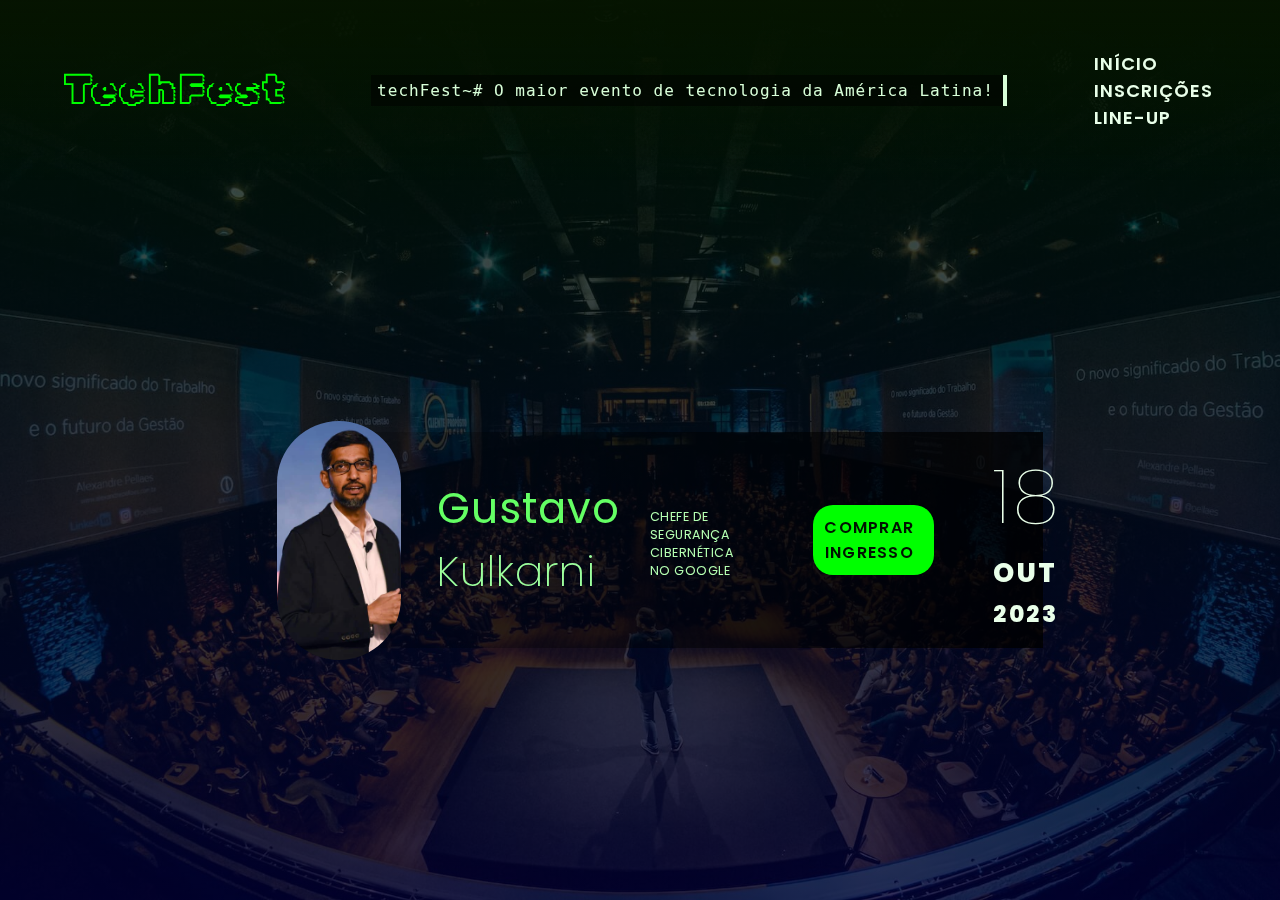
<file: Tecnologia/index.html>
<!DOCTYPE html>
<html lang="pt-BR">
<head>
    <meta charset="UTF-8">
    <meta name="viewport" content="width=device-width, initial-scale=1.0">
    <title>TechFest</title>
    <link rel="stylesheet" href="style.css">
    
    <!-- Fontes -->
    <link href="https://fonts.googleapis.com/css2?family=Poppins:ital,wght@0,100;0,200;0,300;0,400;0,500;0,600;0,700;0,800;0,900;1,100;1,200;1,300;1,400;1,500;1,600;1,700;1,800;1,900&display=swap" rel="stylesheet">
    <link rel="stylesheet" href="https://fonts.googleapis.com/css2?family=Roboto+Mono">
    <link rel="stylesheet" href="https://fonts.googleapis.com/css2?family=Borel&family=Noto+Sans+Display:ital,wght@0,100;0,200;0,300;0,400;0,500;0,600;0,700;0,800;0,900;1,100;1,200;1,300;1,400;1,500;1,600;1,700;1,800;1,900&display=swap">
    <link href="https://fonts.googleapis.com/css2?family=Rubik+Iso&display=swap" rel="stylesheet">
</head>
<body>
    <header>
        <div class="header-content">
            <h1 class="header-title"><b>Tech</b>Fest</h1>
            <h3 class="header-description"><b>techFest~#</b> O maior evento de tecnologia da América Latina!</h3>
            <nav class="header-navigation">
                <ul class="header-navigation-list">
                    <li><a href="index.php">Início</a></li>
                    <li><a href="tecnologia.php">Inscrições</a></li>
                    <li><a href="contato.php">Line-Up</a></li>
                </ul>
            </nav>
        </div>
        <main>
            <div class="main-content">
                <div class="img-div">
                    <img src="img/img1.png" alt="Ministrante Sergio Alencar.">
                </div>
                <h1 class="img-title"><b>Gustavo</b> Kulkarni</h1>
                <h2 class="img-job">Chefe de Segurança cibernética no google</h2>
                
                <div class="button">
                    <button class="button-ingresso">Comprar Ingresso</button>
                </div>
                <h1 class="img-date"><b class="img-date-b2">18</b> OUT <b class="img-date-b1">2023</b></h1>
            </div>
        </main>
    </header>
</body>
</html>
</file>
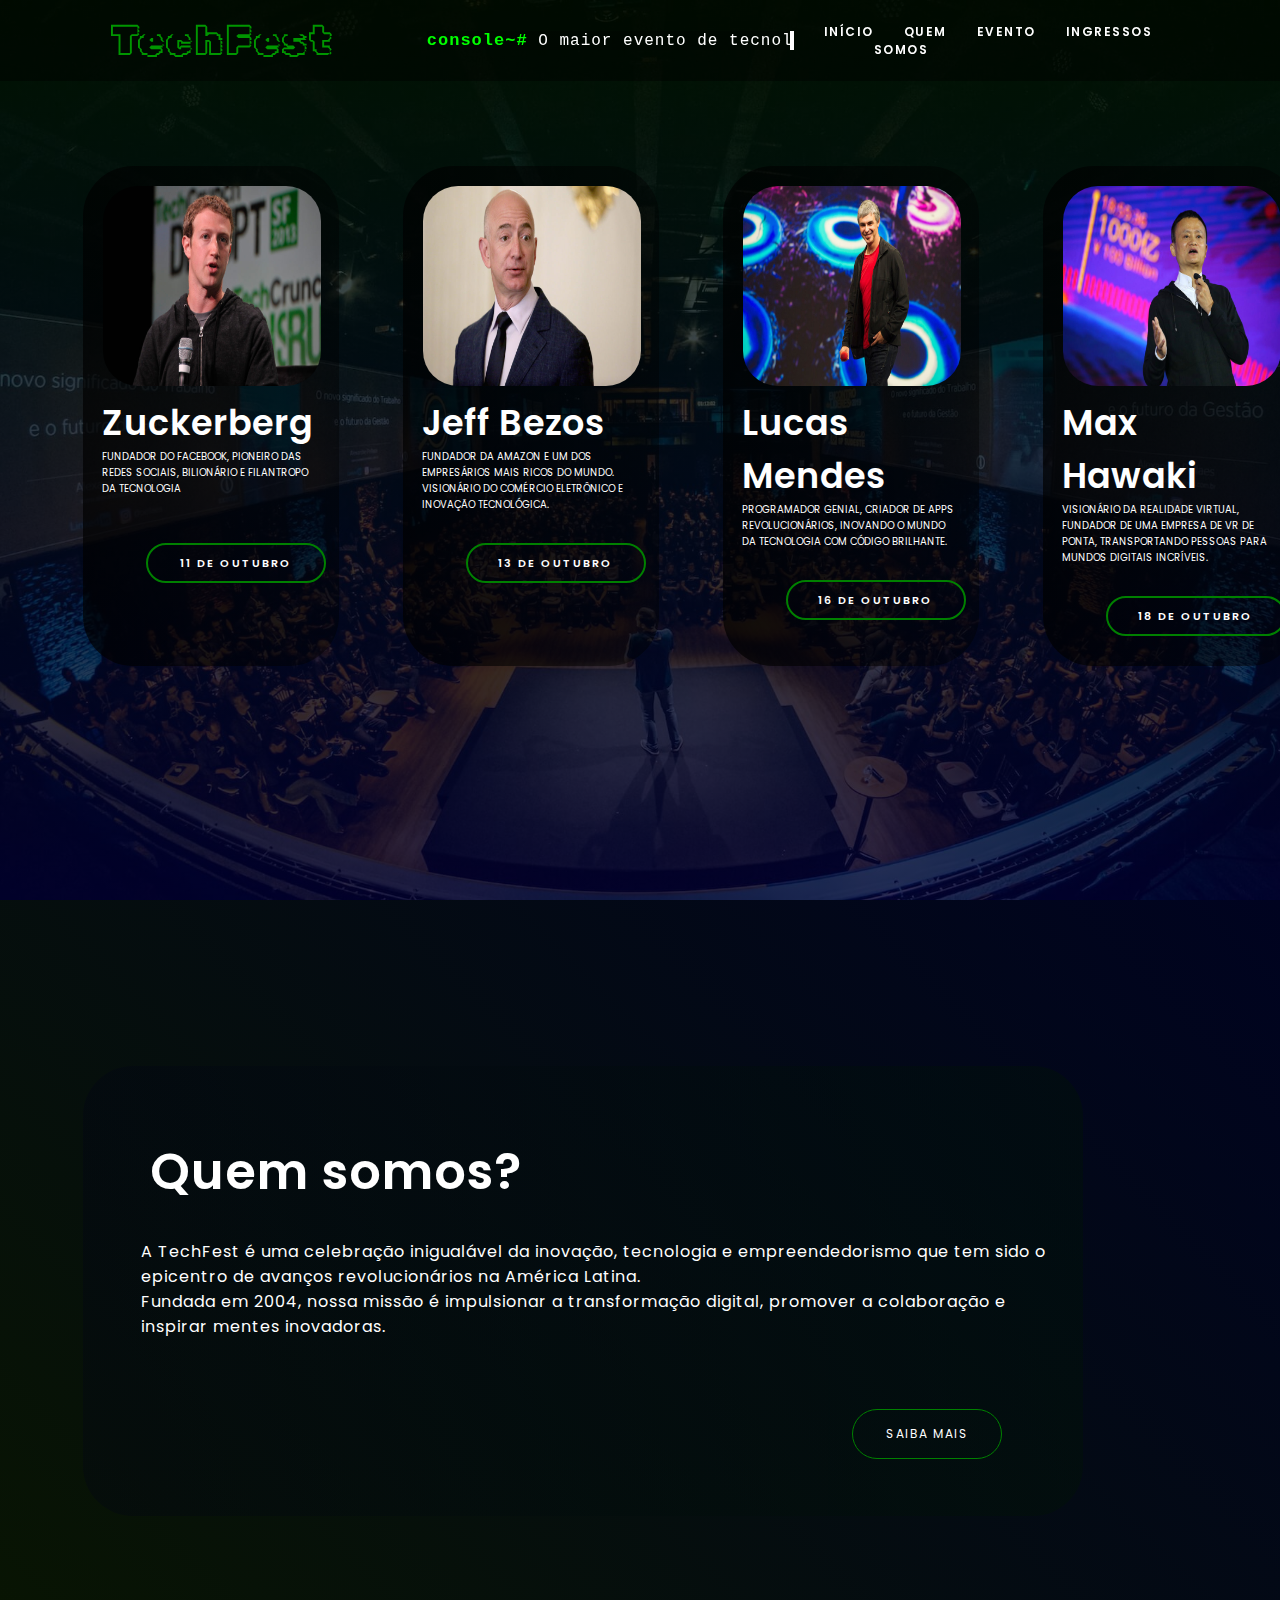
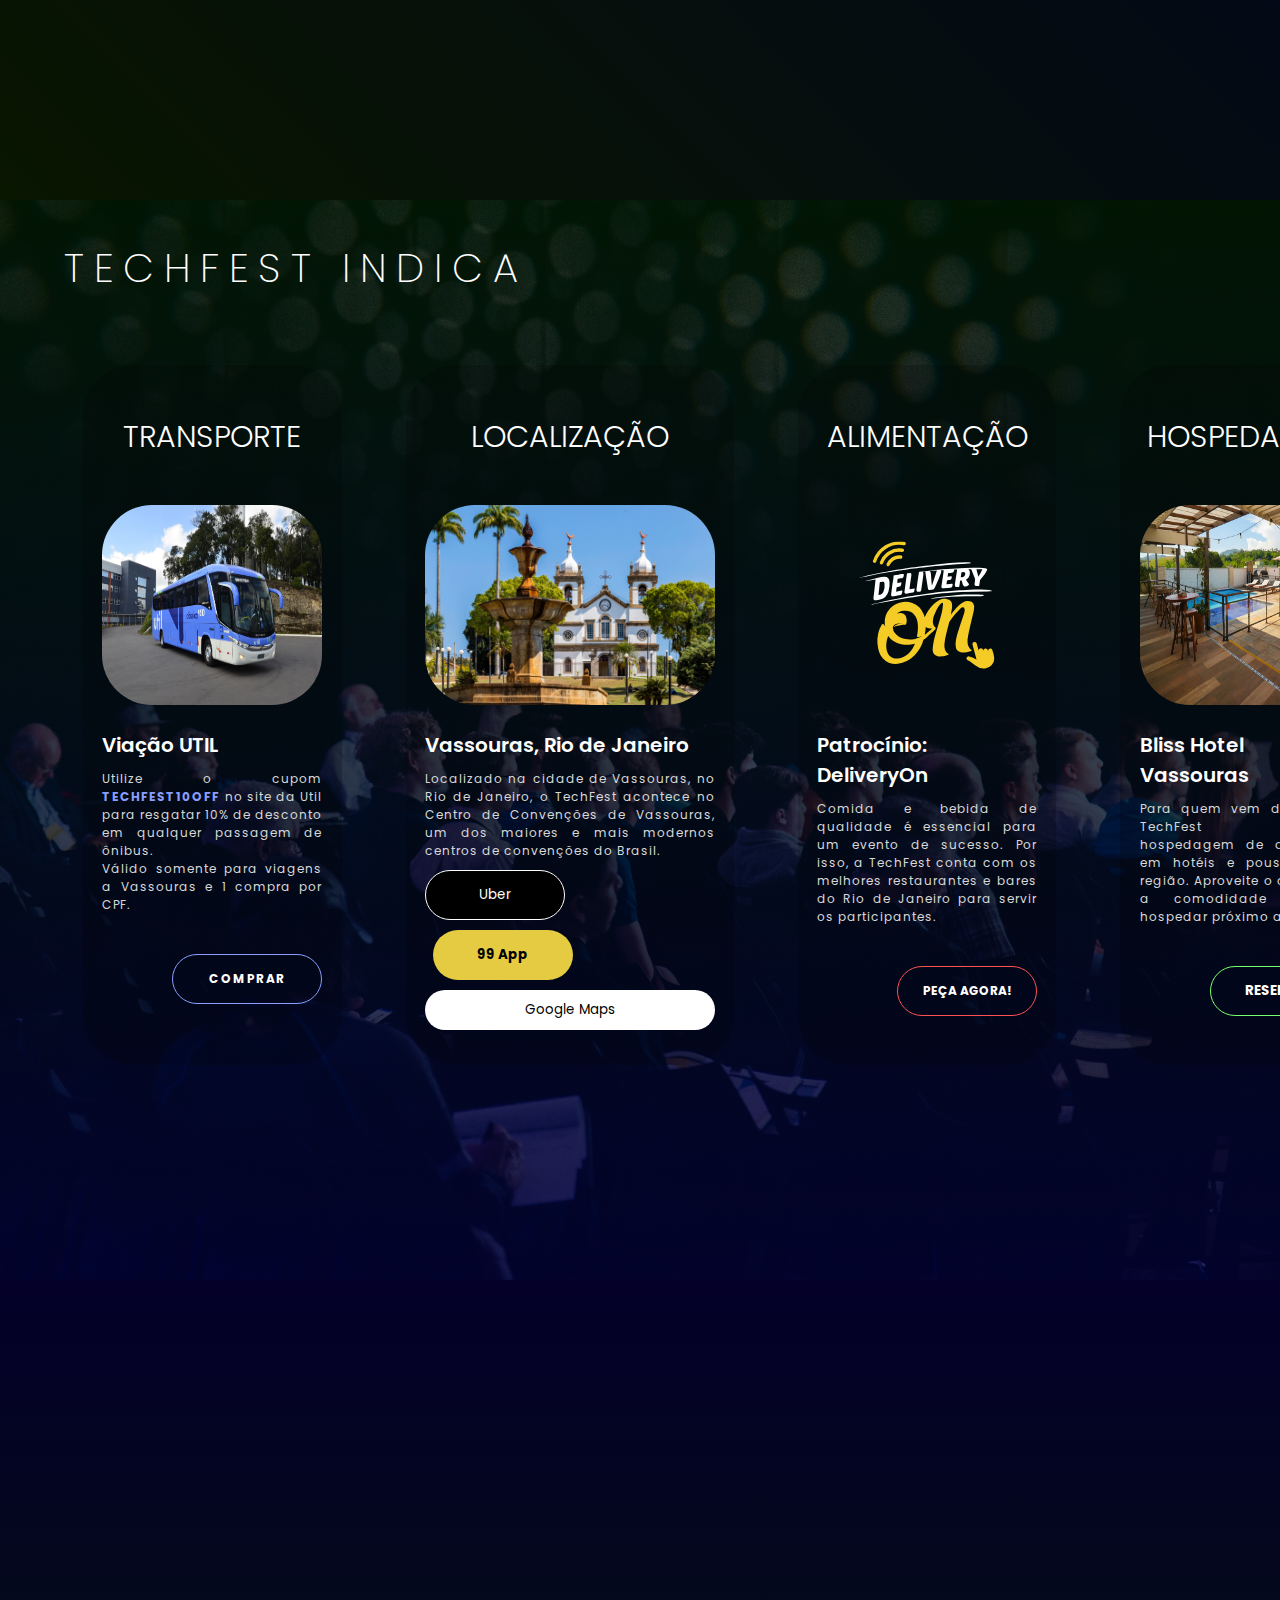
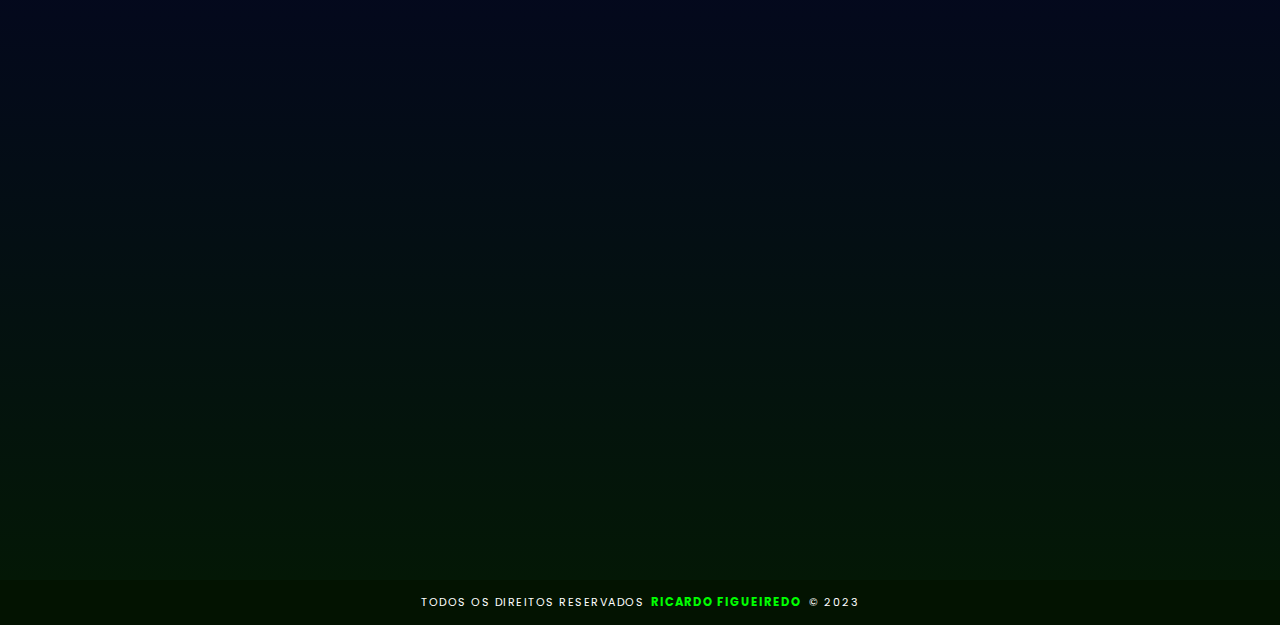
<file: Tecnologia/TechFest v3/index.html>
<!DOCTYPE html>
<html lang="pt-BR">
<head>
    <meta charset="UTF-8">
    <meta name="viewport" content="width=device-width, initial-scale=1.0">
    <title>TechFest</title>
    <link rel="stylesheet" href="style.css">
</head>
<body>
    
    <header>
        <h1><a href="index.html">TechFest</a></h1>
        <h2><a href="#">console~#</a> O maior evento de tecnologia da América Latina!</h2>
        <nav>
            <ul>
                <li><a href="#inicio">Início</a></li>
                <li><a href="#sobre">Quem somos</a></li>
                <li><a href="#evento">Evento</a></li>
                <li><a href="#ingressos">Ingressos</a></li>
            </ul>
        </nav>
    </header>

    <main>
        <div class="inicio-div">
            <section id="inicio">
                <div class="inicio-content">
                    <div class="inicio-img">
                        <img src="img/palestrante1.jpg" alt="Palestrante 1">
                    </div>
                    <h1 class="inicio-title">Zuckerberg</h1>
                    <h2 class="inicio-description">Fundador do Facebook, pioneiro das redes sociais, bilionário e filantropo da tecnologia <br><br> </h2>
                    <button id="inicio-btn"><a href="#">11 de outubro</a></button>
                </div>
                <div class="inicio-content">
                    <div class="inicio-img">
                        <img src="img/palestrante2.jpg" alt="Palestrante 2">
                    </div>
                    <h1 class="inicio-title">Jeff Bezos</h1>
                    <h2 class="inicio-description">Fundador da Amazon e um dos empresários mais ricos do mundo. Visionário do comércio eletrônico e inovação tecnológica.</h2>
                    <button id="inicio-btn"><a href="#">13 de outubro</a></button>
                </div>
                <div class="inicio-content">
                    <div class="inicio-img">
                        <img src="img/palestrante3.jpg" alt="Palestrante 3">
                    </div>
                    <h1 class="inicio-title">Lucas Mendes</h1>
                    <h2 class="inicio-description">Programador genial, criador de apps revolucionários, inovando o mundo da tecnologia com código brilhante.</h2>
                    <button id="inicio-btn"><a href="#">16 de outubro</a></button>
                </div>
                <div class="inicio-content">
                    <div class="inicio-img">
                        <img src="img/palestrante4.jpg" alt="Palestrante 4">
                    </div>
                    <h1 class="inicio-title">Max Hawaki</h1>
                    <h2 class="inicio-description">Visionário da realidade virtual, fundador de uma empresa de VR de ponta, transportando pessoas para mundos digitais incríveis.</h2>
                    <button id="inicio-btn"><a href="#">18 de outubro</a></button>
                </div>
            </section>
        </div>
        
        <div class="sobre-div">
            <section id="sobre">
                <div class="sobre-content">
                    <h1>Quem somos?</h1>
                    <p>A TechFest é uma celebração inigualável da inovação, tecnologia e empreendedorismo que tem sido o epicentro de avanços revolucionários na América Latina.<br>
                        Fundada em 2004, nossa missão é impulsionar a transformação digital, promover a colaboração e inspirar mentes inovadoras.</p>
                    <button><a href="#">Saiba mais</a></button>    
                </div>
            </section>
        </div>

        <div class="evento-div">
            <h1 class="title">TechFest Indica</h1>
            <section id="evento">
                <div class="evento-box">
                    <h1>TRANSPORTE</h1>
                    <img src="img/transporte.jpg" alt="Imagem Transporte Rodoviário">
                    <h2>Viação UTIL</h1>
                    <p>Utilize o cupom <a href="#">TechFest10OFF</a> no site da Util para resgatar 10% de desconto
                    em qualquer passagem de ônibus.<br>
                    Válido somente para viagens a Vassouras e 1 compra por CPF.</p>
                    <button id="btn-transporte"><a href="#">Comprar</a></button>
                </div>
                <div class="evento-box">
                    <h1>LOCALIZAÇÃO</h1>
                    <img src="img/vassouras.jpg" alt="Imagem Localização">
                    <h2>Vassouras, Rio de Janeiro</h2>
                    <p>Localizado na cidade de Vassouras, no Rio de Janeiro, o TechFest acontece no Centro de Convenções de Vassouras, um dos maiores e mais modernos centros de convenções do Brasil.</p>
                    <div class="btns-localizacao">
                        <button id="btn-uber"><a href="https://uber.com">Uber</a></button>
                        <button id="btn-99taxi"><a href="https://99app.com/passageiro/">99 App</a></button>
                        <button id="btn-mapas"><a href="https://www.google.com/maps/dir//Av.+Ot%C3%A1vio+Gomes,+500+-+Centro,+Vassouras+-+RJ,+27700-000/@-22.4040642,-43.7387188,12z/data=!4m8!4m7!1m0!1m5!1m1!1s0x99311c850808bf:0xc2a1c73968947a77!2m2!1d-43.6564849!2d-22.4038848?entry=ttu">Google Maps</a></button>
                    </div>
                    
                </div>
                <div class="evento-box">
                    <h1>ALIMENTAÇÃO</h1>
                    <img src="img/logo-topo.svg" alt="Imagem Alimentação">
                    <h2>Patrocínio: DeliveryOn</h2>
                    <p>Comida e bebida de qualidade é essencial para um evento de sucesso. Por isso, a TechFest conta com os melhores restaurantes e bares do Rio de Janeiro para servir os participantes.</p>
                    <button id="btn-deliveryon"><a href="https://deliveryon.com.br">Peça agora!</a></button>
                </div>
                <div class="evento-box">
                    <h1>Hospedagem</h1>
                    <img src="img/hotel.jpg" alt="Imagem Hospedagem">
                    <h2>Bliss Hotel Vassouras</h2>
                    <p>Para quem vem de fora, a TechFest oferece hospedagem de qualidade em hotéis e pousadas da região. Aproveite o conforto e a comodidade de se hospedar próximo ao evento.</p>
                    <button id="btn-bliss"><a href="https://blisshotelvassouras.com.br">Reservar</a></button>
                </div>
            </section>
        </div>
        
        <div class="ingressos-div">
            
            <section id="ingressos">
                <div class="ingressos-content">
                
                </div>
            </section>
        </div>
    </main>

    <footer>
        <p>Todos os direitos reservados <a href="https://instagram.com/ricardeiredo">Ricardo Figueiredo</a> &copy; 2023</p>
    </footer>
</body>
</html>
</file>
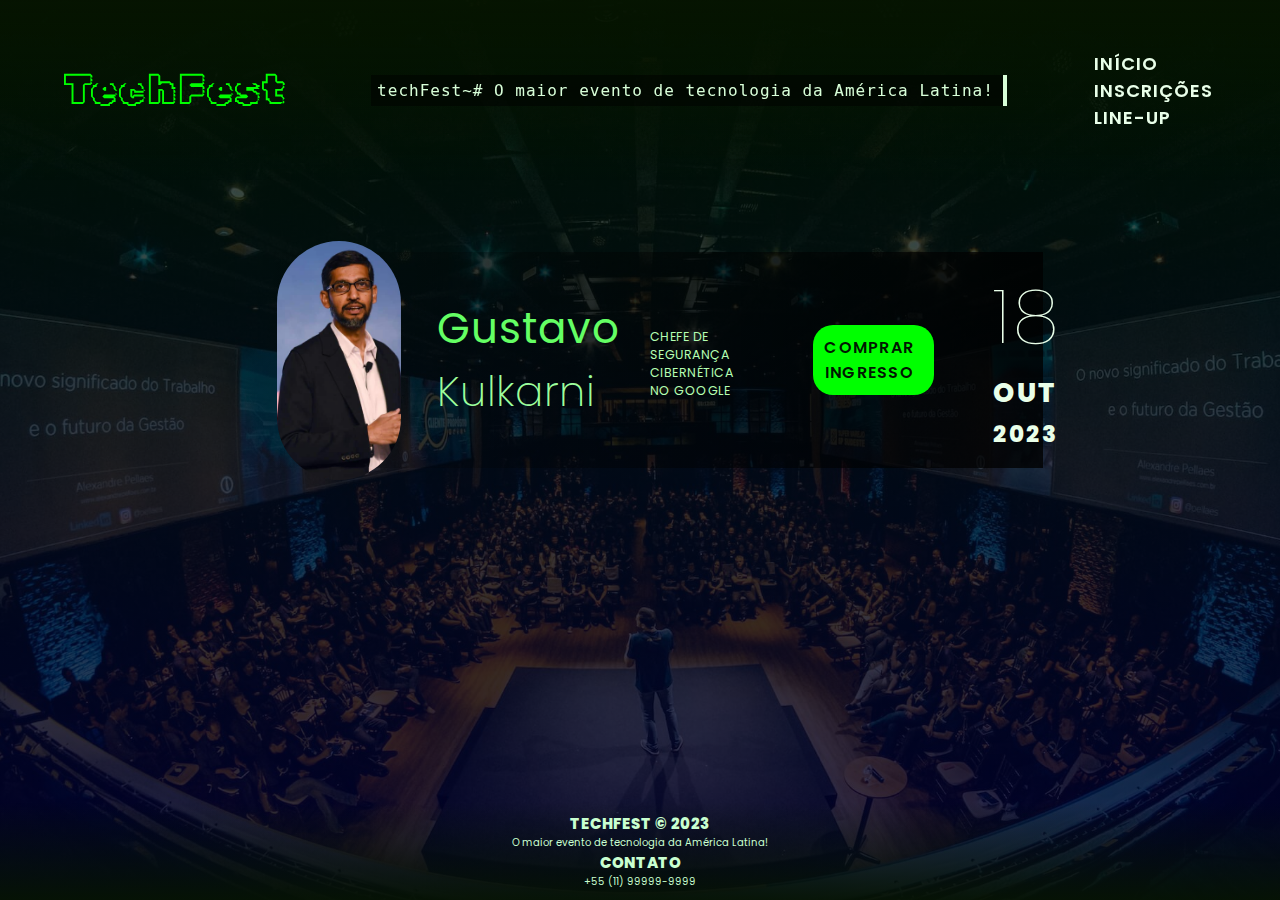
<file: Tecnologia/TechFest/index.html>
<!DOCTYPE html>
<html lang="pt-BR">
<head>
    <meta charset="UTF-8">
    <meta name="viewport" content="width=device-width, initial-scale=1.0">
    <title>TechFest</title>
    <link rel="stylesheet" href="style.css">
    
    <!-- Fontes -->
    <link href="https://fonts.googleapis.com/css2?family=Poppins:ital,wght@0,100;0,200;0,300;0,400;0,500;0,600;0,700;0,800;0,900;1,100;1,200;1,300;1,400;1,500;1,600;1,700;1,800;1,900&display=swap" rel="stylesheet">
    <link rel="stylesheet" href="https://fonts.googleapis.com/css2?family=Roboto+Mono">
    <link rel="stylesheet" href="https://fonts.googleapis.com/css2?family=Borel&family=Noto+Sans+Display:ital,wght@0,100;0,200;0,300;0,400;0,500;0,600;0,700;0,800;0,900;1,100;1,200;1,300;1,400;1,500;1,600;1,700;1,800;1,900&display=swap">
    <link href="https://fonts.googleapis.com/css2?family=Rubik+Iso&display=swap" rel="stylesheet">
</head>
<body>
    <header>
        <div class="header-content">
            <h1 class="header-title"><b>Tech</b>Fest</h1>
            <h3 class="header-description"><b>techFest~#</b> O maior evento de tecnologia da América Latina!</h3>
            <nav class="header-navigation">
                <ul class="header-navigation-list">
                    <li><a href="index.php">Início</a></li>
                    <li><a href="tecnologia.php">Inscrições</a></li>
                    <li><a href="contato.php">Line-Up</a></li>
                </ul>
            </nav>
        </div>
    </header>
    
    <main>
        <div class="main-content">
            <div class="img-div">
                <img src="img/img1.png" alt="Ministrante Sergio Alencar.">
            </div>
            <h1 class="img-title"><b>Gustavo</b> Kulkarni</h1>
            <h2 class="img-job">Chefe de Segurança cibernética no google</h2>
            
            <div class="button">
                <button class="button-ingresso">Comprar Ingresso</button>
            </div>
            <h1 class="img-date"><b class="img-date-b2">18</b> OUT <b class="img-date-b1">2023</b></h1>
        </div>
    </main>
    <footer>
        <div class="footer-content">
            <div class="footer-content-div">
                <h1 class="footer-content-title">TechFest © 2023</h1>
                <p class="footer-content-text">O maior evento de tecnologia da América Latina!</p>
            </div>
            <div class="footer-content-div">
                <h1 class="footer-content-title">Contato</h1>
                <p class="footer-content-text">+55 (11) 99999-9999</p>
    </footer>
</body>
</html>
</file>
<file: Tecnologia/style.css>
* {
    margin: 0;
    padding: 0;
    box-sizing: border-box;
}

html{
    width: 100vw;
    height: 100vh;
    font-size: 62.5%;
    color: rgb(201, 255, 208);
    font-family: "Poppins", sans-serif;
}

body{
    background: linear-gradient(180deg,rgba(0, 25, 0, 0.750), rgba(0, 0, 50, 0.800)), url("img/background-img.jpg");
    background-position: center center;
    background-size: cover;
    background-position-y: 0px;
    background-repeat: no-repeat;
}

header{
    position: fixed;
    width: 100%;
    height: 20vh;
    background: linear-gradient(180deg, rgba(6, 20, 1, 0.911), rgba(0, 0, 0, 0));
}

.header-content{
    display: flex;
    justify-content: space-between;
    align-items: center;
    height: 100%;
    padding: 0 5%;
}
.header-title{
    color: rgb(0, 255, 0);
    font-size: 4.2rem;
    font-weight: 200;
    letter-spacing: 2px;
    cursor: pointer;
    font-family: 'Rubik Iso', cursive;
}
.header-description{
    color: rgb(216, 255, 216);
    font-size: 1.6rem;
    font-weight: 100;
    letter-spacing: 1px;
    background-color: rgba(0, 0, 0, 0.500);
    padding: 6px;
    width: 66ch;
    font-family: monospace;
    white-space: nowrap;
    border-right: 4px solid;
    overflow: hidden;
    animation: typing 3s steps(40), 
    blinking 0.5s infinite step-end alternate;
}

@keyframes typing{
    from{
        width: 0;
    }
}
@keyframes blinking{
    50%{
        border-color: transparent;
    }
}

.header-navigation .header-navigation-list{
    display: right;
    justify-content: right;
    align-items: center;
    font-size: 1.6rem;
    font-weight: 100;
    letter-spacing: 1px;
    font-family: poppins;
    list-style: none;
    gap: 2.0rem;
}

.header-navigation .header-navigation-list a{
    text-decoration: none;
    font-weight: 600;
    text-transform: uppercase;
    font-size: 18px;
    padding: 0.25rem;
    transform: 2ms ease-in;
    position: relative;
    color: rgb(233, 255, 233);
}
.header-navigation .header-navigation-list a:before{
    content: "";
    position: absolute;
    bottom: 0;
    left: 0;
    width: 0px;
    height: 1px;
    background-color: rgb(0, 200, 0);
    transition: all 0.75s ease;
}

.header-navigation .header-navigation-list a:hover:before{
    width: 100%;
    color: rgb(255, 255, 255);
}

main{
    display: flex;
    justify-content: center;
    align-items: center;
    height: 80vh;
    padding: 0 5%;
    font-family: Poppins, sans-serif;
}
.main-content{
    display: flex;
    height: 30%;
    width: 70%;
    background: linear-gradient(-90deg, rgba(0, 0, 0, 0.800), rgba(0, 0, 0, 0.0));
    border-radius: 0px;
    padding: 0rem;
    gap: 2rem;
    align-items: center;
    
}
.img-div{
    max-width: 50%;
    max-height: 400px;
    width: 325px;
    height: 239px;
    display: left;
    padding-left: 5%;
}
.img-div img{
    width: 100%;
    height: 100%;
    object-fit: cover;
    border-radius: 200px;
}

.img-title{
    font-size: 4.2rem;
    width: 185px;
    font-weight: 200;
    letter-spacing: 1px;
    cursor: pointer;
    padding-right: 10%;
    padding-left: 2%;
    color: rgb(157, 255, 157);
    font-family: Poppins, sans-serif;
}
.img-title b{
    color: rgb(100, 255, 100);
}

.img-job{
    font-size: 1.25rem;
    font-weight: 400;
    letter-spacing: 0.5px;
    color: rgb(181, 255, 178);
    align-items: center;
    justify-content: center;
    font-display: flex;
    text-transform: uppercase;
    width: 180px;
    padding-left: 3.0%;
    padding-top: 1.0%;
}
.img-date{
    text-align: center;
    width: 100px;
    height: 200px;
    font-size: 2.7rem;
    font-weight: 800;
    letter-spacing: 2.5px;
    color: rgb(233, 255, 233);
    padding-left: 50px;
}
.img-date .img-date-b1{
    font-size: 2.3rem;
    font-weight: 800;
}
.img-date .img-date-b2{
    font-size: 7.5rem;
    font-weight: 100;
}

.button-ingresso::before{
    content: "";
    position: absolute;
    bottom: 0;
    left: 0;
    width: 0px;
    height: 0.5px;
    background-color: rgb(0, 200, 0);
    transition: all 1.5s ease;
}
.button-ingresso:hover::before{
    width: 100%;
}

.button{
    padding-left: 60px;
}

.button-ingresso{
    background-color: rgb(0, 255, 0);
    color: rgba(0, 0, 0, 0.925);
    font-size: 1.6rem;
    font-weight: 600;
    letter-spacing: 1.25px;
    text-transform: uppercase;
    padding: 1rem 2rem;
    padding-left: 10%;
    border-radius: 20px;
    border: none;
    cursor: pointer;
    transition: all 0.25s ease;
    font-family: Poppins, sans-serif;
}
.button-ingresso:hover{
    background-color: rgba(6, 20, 0, 0.884);
    color: rgb(0, 161, 0);
}
</file>
<file: Tecnologia/TechFest v3/style.css>
@import url('https://fonts.googleapis.com/css2?family=Rubik+Iso:wght@400;500;600;700&display=swap');
@import url('https://fonts.googleapis.com/css2?family=Poppins:ital,wght@0,100;0,200;0,300;0,400;0,500;0,600;0,700;0,800;0,900;1,100;1,200;1,300;1,400;1,500;1,600;1,700;1,800;1,900&family=Ubuntu+Mono:ital,wght@0,400;0,700;1,400;1,700&display=swap');

::-webkit-scrollbar{
    width: 0.6rem;
}
::-webkit-scrollbar-thumb{
    background-color: rgb(0, 120, 0);    /* color of the scroll thumb */
    border-radius: 20px;       /* roundness of the scroll thumb */
    border: none;  /* creates padding around scroll thumb */
}
::-webkit-scrollbar-track {
    background:linear-gradient(to bottom, rgb(11, 68, 0), rgb(18, 0, 68)) ;
}
::-webkit-scrollbar-thumb:hover{
    background-color: rgb(0, 200, 0);
    transition: 1s ease;
}

* {
    margin: 0;
    padding: 0;
    box-sizing: border-box;
}
html{
    font-size: 62.5%;
    width: 100vw;
    height: 100vh;
    scroll-behavior: smooth;
}
body{
    background: linear-gradient(180deg,rgba(0, 25, 0, 0.750), rgba(0, 0, 50, 0.800)), url("img/background-img.jpg");
    background-position: center center;
    background-size: cover;
    background-position-y: 0px;
    background-repeat: no-repeat;
    font-family: Poppins, sans-serif;
    overflow-x: hidden;
}

a{
    text-decoration: none;
    color: white;
    transition: 1s;
}
a:hover{
    color: black;
    transition: 1s;
}

header{
    background-color: rgba(0, 0, 0, 0.438);
    display: flex;
    position: fixed;
    width: 100%;
    height: 9vh;
    align-items: center;
    justify-content: space-between;
}

header h1 a{
    color: rgb(0, 150, 0);
    font-size: 4.2rem;
    font-weight: 200;
    letter-spacing: 2px;
    cursor: pointer;
    font-family: 'Rubik Iso', cursive;
    text-decoration: none;
    margin-left: 50%;
}
header h1 a:hover{
    color: rgb(0, 255, 0);
    transition: 0.35s;
}
header h2{
    color: rgb(255, 255, 255);
    font-size: 1.6rem;
    font-weight: 100;
    letter-spacing: 1px;
    background-color: rgba(0, 0, 0, 0.250);
    margin-left: 16%;
    width: 65ch;
    font-family: 'Ubuntu Mono', monospace;
    white-space: nowrap;
    border-right: 4px solid;
    overflow: hidden;
    animation: typing 5s steps(54), 
    blinking 0.5s infinite step-end alternate;

}
header h2 a{
    text-decoration: none;
    color: rgb(0, 255, 0);
    font-size: 1.7rem;
    font-weight: bold;
    animation: none;
}

@keyframes
typing{
    from {
        width: 0;
    }
    to {
        width: 65ch;
    }
}

header nav{
    padding-right: 10%;
    justify-content: right;
}
header nav ul{
    display: flex;
    list-style: none;
}
header nav ul a{
    color: white;
    font-size: 1.2rem;
    font-weight: 600;
    
    text-decoration: none;
    text-transform: uppercase;

    letter-spacing: 1.5px;
    margin-left: 3rem;
}
header nav ul a:hover{
    color: rgb(0, 255, 0);
    transition: 0.5s;
}

.inicio-div{
    height: 100vh; /* Define a altura de cada seção para ocupar 100% da janela de visualização */
    color: white;
}
#inicio{
    display: flex;
}
.inicio-content{
    width: 35rem;
    height: 50rem;
    padding: 1.5%;
    background: linear-gradient(to left, rgba(0, 0, 0, 0.4), rgba(0, 0, 0, 0.7)) ;
    margin-left: 6.5%;
    margin-top: 13%;
    margin-right: -1.5%;
    border-radius: 5rem;
    transition: 1.25s;
}
.inicio-content:hover{
    width: 35rem;
    height: 55rem;
    box-shadow: 0 0 10rem rgba(0, 255, 0, 0.4);
    transition: 0.5s;
}

.inicio-img{
    width: 100%;
    height: 20rem;
    margin-left: 0.5%;
    
}
.inicio-img img{
    border-radius: 3.5rem;
    width: 100%;
    height: 100%;
}
.inicio-title{
    font-size: 3.5rem;
    font-weight: 600;
    letter-spacing: 0.10rem;
    margin-top: 5%;
}
.inicio-description{
    text-transform: uppercase;
    font-size: 1rem;
    font-weight: 400;
}

#inicio-btn{
    font-family: Poppins;
    font-size: 1.1rem;
    font-weight: 600;
    letter-spacing: .2rem;
    text-transform: uppercase;

    width: 18rem;
    height: 4rem;
    margin-top: 3rem;
    margin-left: 20%;

    background-color: rgba(0, 0, 0, 0);
    
    color: white;
    
    cursor: pointer;
    border-radius: 50rem;
    border: 0.2rem solid green;

    transition: 0.8s;
}
#inicio-btn:hover{
    color: rgb(0, 0, 0);
    font-size: 1.45rem;
    font-weight: 800;
    background-color: rgb(255, 255, 255);
    width: 18.5rem;
    height: 4rem;
    box-shadow: 0 0 1rem rgb(255, 255, 255);
    transition: 0.3s;
    border: none;
}


.sobre-div{
    height: 100vh; /* Define a altura de cada seção para ocupar 100% da janela de visualização */
    color: white;
    background: linear-gradient(45deg, #091600, #000320)
}
#sobre{
    display: flex;
}
.sobre-content{
    display: flex;
    flex-direction: column;
    width: 100rem;
    height: 45rem;
    padding: 1.5%;
    background: linear-gradient(to left, rgba(0, 19, 4, 0.4), rgba(0, 0, 22, 0.3));
    margin-left: 6.5%;
    margin-top: 13%;
    margin-right: -1.5%;
    border-radius: 5rem;
    transition: 1s;
}
.sobre-content:hover{
    box-shadow: 0.5rem 0.5rem 30px rgba(0, 55, 100, 0.6),
                -0.5rem -0.5rem 30px rgba(0, 100, 0, 0.6);

    transition: 0.75s;
}
.sobre-content h1{
    font-size: 5rem;
    margin-left: 5%;
    font-weight: 600;
    letter-spacing: 0.1rem;
    margin-top: 5%;
}
.sobre-content p{
    margin-left: 4%;
    font-size: 1.6rem;
    font-weight: 400;
    letter-spacing: 0.1rem;
    margin-top: 3%;
}
.sobre-content button{
    font-family: Poppins;
    font-size: 1.2rem;
    font-weight: 400;
    letter-spacing: 0.15rem;

    width: 15rem;
    height: 5rem;
    margin-top: 7rem;
    margin-left: 75rem;

    align-items: center;
    justify-content: center;

    background-color: rgba(0, 0, 0, 0);
    color: white;
    border: 0.1rem solid;
    border-color: green;
    text-transform: uppercase;
    
    cursor: pointer;
    border-radius: 5rem;
    transition: 0.5s;
}
.sobre-content button:hover{
    color: black;
    font-weight: 800;
    background-color: white;
    border-color: white;
    box-shadow: 0 0 0.8rem white;
    transition: 0.35s;
}
.evento-div{
    height: 120vh; /* Define a altura de cada seção para ocupar 100% da janela de visualização */
    color: white;
    background: linear-gradient(180deg,rgba(0, 25, 0, 0.750), rgba(0, 0, 50, 0.800)), url("img/background-img-2.jpg");
    background-position: center center;
    background-size: cover;
    background-position-y: 0px;
    background-repeat: no-repeat;
}
#evento{
    display: flex;
}
.title{
    width: 500rem;
    height: 5rem;
    font-size: 4rem;
    letter-spacing: 0.1rem;
    margin-left: 5%;
    padding-top: 3%;
    margin-bottom: 2%;
    text-transform: uppercase;
    font-weight: 200;
    letter-spacing: 1rem;
}
.evento-box{
    width: 35rem;
    height: 70rem;
    padding: 1.5%;
    background: linear-gradient(to right, rgba(0, 0, 0, 0.2), rgba(0, 0, 0, 0.2));
    margin-left: 6.5%;
    margin-top: 7%;
    margin-right: -1.5%;
    border-radius: 5rem;
    transition: 0.35s;
    align-items: center;
    justify-content: center;
    transition: 1s;
}
.evento-box:hover{
    /* box-shadow: 0 0 15rem rgba(0, 38, 255, 0.1); */
    transition: 0.35s;
    box-shadow: 0 0 15rem rgba(100, 100, 255, 0.150);
}

.evento-box h1{
    font-size: 3rem;
    margin-top: 3rem;
    margin-bottom: 1.5rem;
    font-weight: 300;
    text-align: center;
    text-transform: uppercase;
}
.evento-box img{
    width: 100%;
    height: 20rem;
    border-radius: 5rem;
    margin-top: 3rem;
    margin-bottom: 2rem;
}
.evento-box h2{
    font-weight: 600;
    font-size: 2rem;
    margin-bottom: 1rem;
}
.evento-box p{
    font-size: 1.2rem;
    letter-spacing: 0.1rem;
    margin-bottom: 1rem;
    text-align: justify;
    color: rgb(216, 216, 216);
    transition: 0.4s;
}
.evento-box p:hover{
    font-weight: 400;
    color: rgb(255, 255, 255);
    cursor:pointer;
    transition: 0.2s;
}
.evento-box p a{
    text-decoration: none;
    font-weight: bold;
    color: rgb(137, 158, 255);
    text-transform: uppercase;
}
.evento-box a:hover{
    color: rgb(0, 255, 0);
    transition: 0.5s;
}
#btn-transporte{
    font-family: Poppins;
    font-size: 1.2rem;
    font-weight: 600;
    letter-spacing: 0.15rem;
    
    margin-left: 7rem;
    margin-top: 3rem;

    width: 15rem;
    height: 5rem;

    align-items: center;
    justify-content: center;

    background-color: rgba(0, 0, 0, 0);
    color: white;
    border: 0.1rem solid;
    border-color: rgba(137, 159, 255, 1);
    text-transform: uppercase;
    
    cursor: pointer;
    border-radius: 5rem;
    transition: 0.5s;
}
#btn-transporte:hover{
    color: black;
    font-weight: 800;
    background-color: white;
    border-color: white;
    box-shadow: 0 0 0.8rem white;
    transition: 0.35s;
}
#btn-transporte a{
    text-decoration: none;
    color: white;
    font-weight: bold;
    transition: 0.5s;
}
#btn-transporte a:hover{
    color: black;
    transition: 0.5s;
}
.btns-localizacao{
    display: block;
    
    color: white;
}
#btn-99taxi{
    font-family: Poppins;
    font-weight: bold;
    border: none;
    width: 14rem;
    height: 5rem;
    background-color: rgb(228, 203, 65);
    border-radius: 5rem;
    margin-left: 0.8rem;
    margin-top: 1rem;
    transition: 0.5s;
}
#btn-99taxi:hover{
    background-color: rgb(116, 104, 39);
    color: rgb(255, 255, 255);
    transition: 0.35s;
}
#btn-99taxi a{
    text-decoration: none;
    color: rgb(0, 0, 0);
    font-weight: bold;
    transition: 0.5s;
}
#btn-99taxi a:hover{
    color: rgb(255, 255, 255);
    transition: 0.5s;
}
#btn-uber{
    font-family: Poppins;
    border: solid 0.15rem white;
    width: 14rem;
    height: 5rem;
    background-color: rgb(0, 0, 0);
    color: white;
    border-radius: 5rem;
    transition: 0.5s;
}
#btn-uber:hover{
    background-color: rgb(255, 255, 255);
    color: rgb(0, 0, 0);
    transition: 0.35s;
    font-weight: 600;
    box-shadow: 0 0 0.8rem white;
}
#btn-uber a{
    text-decoration: none;
    color: rgb(255, 255, 255);
    transition: 0.5s;
}
#btn-uber a:hover{
    color: rgb(0, 0, 0);
}
#btn-mapas{
    font-family: Poppins;
    border: none;
    margin-top: rem;
    width: 29rem;
    height: 4rem;
    margin-top: 1rem;
    border-radius: 5rem;

    background-color: rgb(255, 255, 255);
    transition: 1s;
}
#btn-mapas a{
    text-decoration: none;
    color: rgb(0, 0, 0);
    transition: 0.5s ease;
}
#btn-mapas a:hover{
    color: rgb(255, 255, 255);
}
#btn-mapas:hover{
    
    background-color: black;
    transition: 0.5s ease;
    font-weight: bold;
    box-shadow: 0 0 1rem white;
}

#btn-deliveryon{
    font-family: Poppins;
    width: 14rem;
    height: 5rem;
    background-color: rgb(0, 0, 0,0);
    border: solid 0.01rem rgb(255, 81, 81);
    color: white;
    border-radius: 5rem;
    transition: 1s;
    margin-left: 8rem;
    margin-top: 3rem;
    text-transform: uppercase;
    font-weight: bold;
    font-size: 1.2rem;
}
#btn-deliveryon:hover{
    background-color: white;
    border-color: white;
    box-shadow: 0 0 0.8rem white;
    color: black;
}

#btn-deliveryon a:hover{
    color: black;
}

#btn-bliss{
    font-family: Poppins;
    border: solid 0.1rem rgb(121, 255, 109);
    width: 14rem;
    height: 5rem;
    background-color: transparent;
    color: white;
    border-radius: 5rem;
    transition: 0.5s;
    margin-left: 7rem;
    margin-top: 3rem;
    text-transform: uppercase;
    font-weight: bold;
}

#btn-bliss:hover{
    background-color: white;
    border-color: white;
    box-shadow: 0 0 0.8rem white;
    color: black;
}
#btn-bliss a:hover{
    color: black;
}

.ingressos-div{
    height: 100vh; /* Define a altura de cada seção para ocupar 100% da janela de visualização */
    color: white;
    background: linear-gradient(to bottom, #040029,#041806)
}

footer{
    position: end;
    text-transform: uppercase;
    color: white;
    display: flex;
    background-color: rgb(3, 19, 1);
    width: 100%;
    height: 5vh;
    text-align: center;
    justify-content: center;
    align-items: center;
    bottom: 0;
    font-size: 1.1rem;
    letter-spacing: 0.15rem;
}

footer a{
    color: rgb(0, 255, 0);
    font-size: 1.15rem;
    font-weight: bold;
    margin-left: 0.25rem;
    margin-right: 0.25rem;
    text-decoration: none;
    letter-spacing: 1px;
    transition: 1s;
}

footer a:hover{
    color: rgb(0, 126, 0);
    transition: 0.5s;
    font-size: 1.125rem;
}
</file>
<file: Tecnologia/TechFest/style.css>
* {
    margin: 0;
    padding: 0;
    box-sizing: border-box;
}

html{
    width: 100vw;
    height: 100vh;
    font-size: 62.5%;
    color: rgb(201, 255, 208);
    font-family: "Poppins", sans-serif;
}

body{
    background: linear-gradient(180deg,rgba(0, 25, 0, 0.750), rgba(0, 0, 50, 0.800)), url("img/background-img.jpg");
    background-position: center center;
    background-size: cover;
    background-position-y: 0px;
    background-repeat: no-repeat;
}

header{
    position: fixed;
    width: 100%;
    height: 20vh;
    background: linear-gradient(180deg, rgba(6, 20, 1, 0.911), rgba(0, 0, 0, 0));
}

.header-content{
    display: flex;
    justify-content: space-between;
    align-items: center;
    height: 100%;
    padding: 0 5%;
}
.header-title{
    color: rgb(0, 255, 0);
    font-size: 4.2rem;
    font-weight: 200;
    letter-spacing: 2px;
    cursor: pointer;
    font-family: 'Rubik Iso', cursive;
}
.header-description{
    color: rgb(216, 255, 216);
    font-size: 1.6rem;
    font-weight: 100;
    letter-spacing: 1px;
    background-color: rgba(0, 0, 0, 0.500);
    padding: 6px;
    width: 66ch;
    font-family: monospace;
    white-space: nowrap;
    border-right: 4px solid;
    overflow: hidden;
    animation: typing 3s steps(40), 
    blinking 0.5s infinite step-end alternate;
}

@keyframes typing{
    from{
        width: 0;
    }
}
@keyframes blinking{
    50%{
        border-color: transparent;
    }
}

.header-navigation .header-navigation-list{
    display: right;
    justify-content: right;
    align-items: center;
    font-size: 1.6rem;
    font-weight: 100;
    letter-spacing: 1px;
    font-family: poppins;
    list-style: none;
    gap: 2.0rem;
}

.header-navigation .header-navigation-list a{
    text-decoration: none;
    font-weight: 600;
    text-transform: uppercase;
    font-size: 18px;
    padding: 0.25rem;
    transform: 2ms ease-in;
    position: relative;
    color: rgb(233, 255, 233);
}
.header-navigation .header-navigation-list a:before{
    content: "";
    position: absolute;
    bottom: 0;
    left: 0;
    width: 0px;
    height: 1px;
    background-color: rgb(0, 200, 0);
    transition: all 0.75s ease;
}

.header-navigation .header-navigation-list a:hover:before{
    width: 100%;
    color: rgb(255, 255, 255);
}

main{
    display: flex;
    justify-content: center;
    align-items: center;
    height: 80vh;
    padding: 0 5%;
    font-family: Poppins, sans-serif;
}
.main-content{
    display: flex;
    height: 30%;
    width: 70%;
    background: linear-gradient(-90deg, rgba(0, 0, 0, 0.800), rgba(0, 0, 0, 0.0));
    border-radius: 0px;
    padding: 0rem;
    gap: 2rem;
    align-items: center;
    
}
.img-div{
    max-width: 50%;
    max-height: 400px;
    width: 325px;
    height: 239px;
    display: left;
    padding-left: 5%;
}
.img-div img{
    width: 100%;
    height: 100%;
    object-fit: cover;
    border-radius: 200px;
}

.img-title{
    font-size: 4.2rem;
    width: 185px;
    font-weight: 200;
    letter-spacing: 1px;
    cursor: pointer;
    padding-right: 10%;
    padding-left: 2%;
    color: rgb(157, 255, 157);
    font-family: Poppins, sans-serif;
}
.img-title b{
    color: rgb(100, 255, 100);
}

.img-job{
    font-size: 1.25rem;
    font-weight: 400;
    letter-spacing: 0.5px;
    color: rgb(181, 255, 178);
    align-items: center;
    justify-content: center;
    font-display: flex;
    text-transform: uppercase;
    width: 180px;
    padding-left: 3.0%;
    padding-top: 1.0%;
}
.img-date{
    text-align: center;
    width: 100px;
    height: 200px;
    font-size: 2.7rem;
    font-weight: 800;
    letter-spacing: 2.5px;
    color: rgb(233, 255, 233);
    padding-left: 50px;
}
.img-date .img-date-b1{
    font-size: 2.3rem;
    font-weight: 800;
}
.img-date .img-date-b2{
    font-size: 7.5rem;
    font-weight: 100;
}

.button-ingresso::before{
    content: "";
    position: absolute;
    bottom: 0;
    left: 0;
    width: 0px;
    height: 0.5px;
    background-color: rgb(0, 200, 0);
    transition: all 1.5s ease;
}
.button-ingresso:hover::before{
    width: 100%;
}

.button{
    padding-left: 60px;
}

.button-ingresso{
    background-color: rgb(0, 255, 0);
    color: rgba(0, 0, 0, 0.925);
    font-size: 1.6rem;
    font-weight: 600;
    letter-spacing: 1.25px;
    text-transform: uppercase;
    padding: 1rem 2rem;
    padding-left: 10%;
    border-radius: 20px;
    border: none;
    cursor: pointer;
    transition: all 0.25s ease;
    font-family: Poppins, sans-serif;
}
.button-ingresso:hover{
    background-color: rgba(6, 20, 0, 0.884);
    color: rgb(0, 161, 0);
}

footer {
    background: linear-gradient(180deg, rgba(0, 0, 0, 0.0),rgba(6, 20, 1, 0.911));
    padding: 1rem;
    text-align: center;
    bottom: 0;
    width: 100%;
    position: absolute;
}

footer p {
    margin: 0;
}

footer a {
    color: #000;
    text-decoration: none;
}

footer a:hover {
    text-decoration: underline;
}

footer h1{
    font-size: 1.5rem;
    font-weight: 800;
    text-transform: uppercase;
}
footer p{
    font-size: 1rem;
    font-weight: 400;
}
</file>
